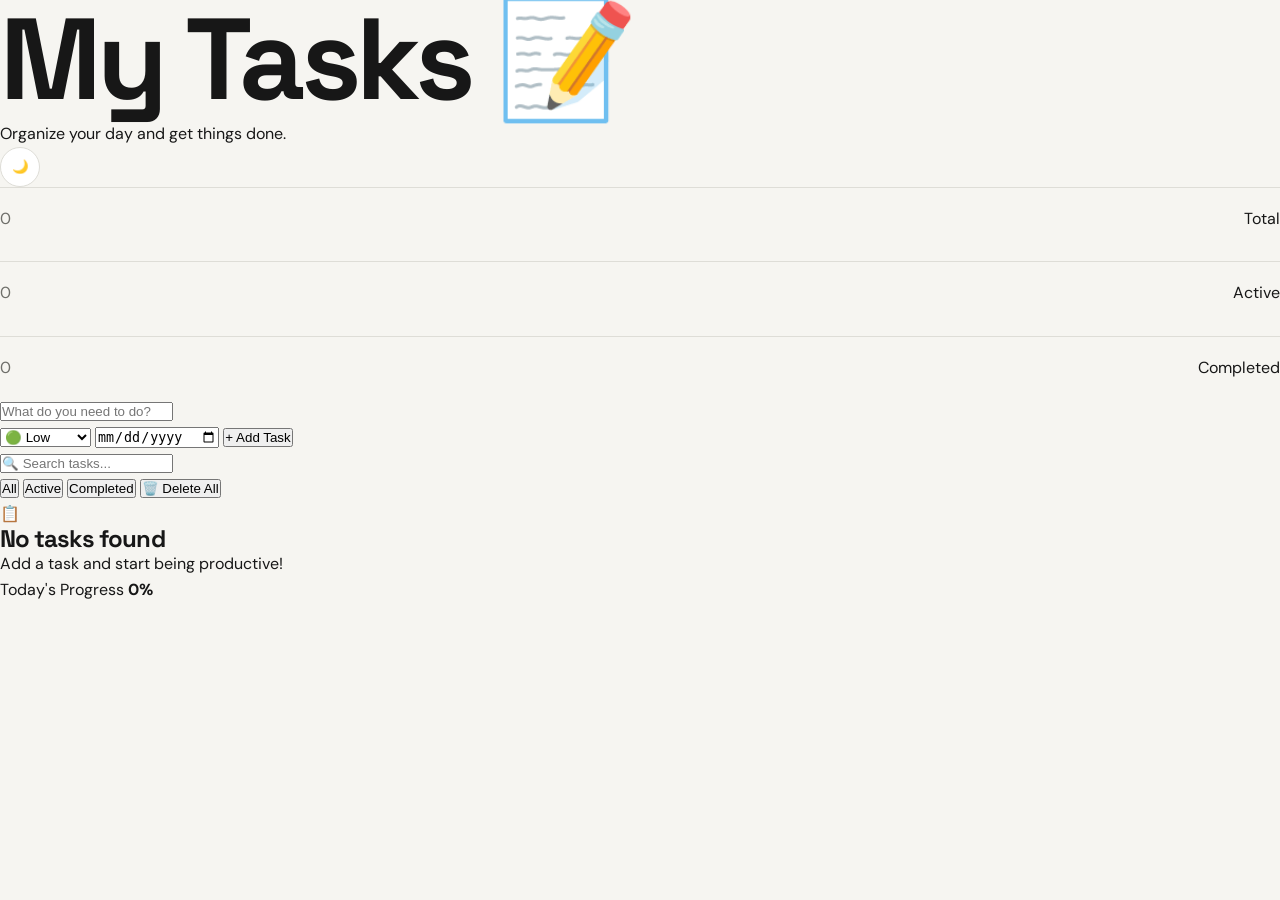
<file: index (2).html>
<!DOCTYPE html>
<html lang="en">
<head>
    <meta charset="UTF-8">
    <meta name="viewport" content="width=device-width, initial-scale=1.0">
    <title>My Todo App</title>

    <link rel="stylesheet" href="style.css">
</head>
<body>

    <div class="app">

        <!-- Header -->
        <header class="header">
            <div>
                <h1>My Tasks 📝</h1>
                <p>Organize your day and get things done.</p>
            </div>

            <button id="themeBtn" class="theme-btn">🌙</button>
        </header>

        <!-- Stats -->
        <section class="stats">
            <div class="stat-card">
                <span id="totalTasks">0</span>
                <p>Total</p>
            </div>

            <div class="stat-card">
                <span id="activeTasks">0</span>
                <p>Active</p>
            </div>

            <div class="stat-card">
                <span id="completedTasks">0</span>
                <p>Completed</p>
            </div>
        </section>

        <!-- Add Task -->
        <section class="task-form">

            <input
                type="text"
                id="taskInput"
                placeholder="What do you need to do?"
            >

            <div class="form-row">

                <select id="priority">
                    <option value="low">🟢 Low</option>
                    <option value="medium">🟡 Medium</option>
                    <option value="high">🔴 High</option>
                </select>

                <input type="date" id="dueDate">

                <button id="addBtn">+ Add Task</button>

            </div>
        </section>

        <!-- Search -->
        <div class="search-box">
            <input
                type="text"
                id="searchInput"
                placeholder="🔍 Search tasks..."
            >
        </div>

        <!-- Filters -->
        <div class="filters">
            <div class="filters">
    <div class="filters">
    <button class="filter active" data-filter="all">All</button>
    <button class="filter" data-filter="active">Active</button>
    <button class="filter" data-filter="completed">Completed</button>

    <button id="deleteAllBtn" class="delete-all">
        🗑️ Delete All
    </button>
</div>

</div>

        </div>

        <!-- Task List -->
        <main id="taskList" class="task-list"></main>

        <!-- Empty State -->
        <div id="emptyState" class="empty-state">
            <div>📋</div>
            <h2>No tasks found</h2>
            <p>Add a task and start being productive!</p>
        </div>

        <!-- Progress -->
        <section class="progress-section">
            <div class="progress-header">
                <span>Today's Progress</span>
                <strong id="progressText">0%</strong>
            </div>

            <div class="progress-bar">
                <div id="progress" class="progress"></div>
            </div>
        </section>

    </div>

    <script src="script.js"></script>
</body>
</html>
</file>
<file: style.css>
@import url('https://fonts.googleapis.com/css2?family=DM+Sans:wght@400;500;600;700&family=Space+Grotesk:wght@500;600;700&display=swap');

:root{
  --bg:#f6f5f1;--surface:#fff;--text:#171717;--muted:#6f6f6a;--line:#deddd7;
  --accent:#c8ff2e;--accent-dark:#9fcf00;--shadow:0 24px 70px rgba(0,0,0,.09);
}
[data-theme="dark"]{
  --bg:#0e0f0d;--surface:#171914;--text:#f4f4ef;--muted:#aaa99f;--line:#30322b;
  --accent:#c8ff2e;--accent-dark:#a6d51e;--shadow:0 24px 70px rgba(0,0,0,.35);
}
*{box-sizing:border-box;margin:0;padding:0}
html{scroll-behavior:smooth}
body{font-family:"DM Sans",sans-serif;background:var(--bg);color:var(--text);line-height:1.6;transition:.25s}
a{color:inherit;text-decoration:none}
.navbar{height:78px;display:flex;align-items:center;justify-content:space-between;padding:0 6%;border-bottom:1px solid var(--line);position:sticky;top:0;z-index:20;background:color-mix(in srgb,var(--bg) 88%,transparent);backdrop-filter:blur(14px)}
.logo{font-family:"Space Grotesk";font-size:1.15rem;font-weight:700;letter-spacing:-.04em}.logo span{color:var(--accent-dark)}
.nav-links{display:flex;align-items:center;gap:25px;font-size:.9rem}.nav-links a{color:var(--muted);transition:.2s}.nav-links a:hover{color:var(--text)}
.theme-btn,.menu-btn{border:1px solid var(--line);background:var(--surface);color:var(--text);width:40px;height:40px;border-radius:50%;cursor:pointer}.menu-btn{display:none}
.section{padding:105px 8%;max-width:1400px;margin:auto}.soft{max-width:none;background:var(--surface)}
.hero{min-height:calc(100vh - 78px);display:grid;grid-template-columns:1.15fr .85fr;align-items:center;gap:70px}
.eyebrow{font-size:.75rem;letter-spacing:.18em;font-weight:700;color:var(--muted);margin-bottom:14px}
h1,h2,h3{font-family:"Space Grotesk";line-height:1.05;letter-spacing:-.04em}h1{font-size:clamp(4rem,9vw,8rem)}h1 span{color:var(--accent-dark)}.hero h2{font-size:clamp(1.3rem,2vw,2rem);margin:15px 0}.hero-copy{max-width:560px;color:var(--muted);font-size:1.05rem}
.hero-actions{display:flex;gap:12px;margin:28px 0}.btn{display:inline-flex;align-items:center;justify-content:center;padding:13px 20px;border-radius:999px;font-weight:700;border:1px solid var(--line);transition:.2s}.btn:hover{transform:translateY(-2px)}.primary{background:var(--accent);color:#10120b;border-color:var(--accent)}.secondary{background:var(--surface)}
.quick-links{display:flex;gap:22px;font-size:.85rem;font-weight:600}.quick-links a{text-decoration:underline;text-underline-offset:5px}
.hero-card{height:520px;position:relative;display:flex;align-items:center;justify-content:center}.photo-placeholder{width:350px;height:430px;border-radius:180px 180px 28px 28px;background:linear-gradient(145deg,#272922,#b8bcaa);display:flex;align-items:center;justify-content:center;text-align:center;color:white;font-family:"Space Grotesk";font-size:2rem;font-weight:700;letter-spacing:.08em;box-shadow:var(--shadow);transform:rotate(3deg)}
.floating-card{position:absolute;background:var(--surface);border:1px solid var(--line);padding:13px 17px;border-radius:14px;box-shadow:var(--shadow);font-size:.8rem}.floating-card b{display:block;font-size:1.2rem}.card-one{top:12%;left:4%}.card-two{top:48%;right:0}.card-three{bottom:8%;left:12%}
.section-heading{margin-bottom:45px}.section-heading h2{font-size:clamp(2.5rem,5vw,5rem)}
.about-grid{display:grid;grid-template-columns:1.3fr .7fr;gap:80px;align-items:center}.about-grid>p{font-size:clamp(1.2rem,2vw,1.8rem);max-width:780px}.stats{display:grid;grid-template-columns:1fr;gap:12px}.stats div{border-top:1px solid var(--line);padding:18px 0;display:flex;justify-content:space-between}.stats strong{font-family:"Space Grotesk";font-size:2rem}.stats span{color:var(--muted)}
.skills-grid{display:grid;grid-template-columns:repeat(4,1fr);gap:15px}.skill-card{padding:30px;border:1px solid var(--line);border-radius:20px;background:var(--bg)}.skill-card span,.tag{font-size:.7rem;color:var(--muted);font-weight:700;letter-spacing:.12em}.skill-card h3{font-size:1.5rem;margin:35px 0 10px}.skill-card p{color:var(--muted);font-size:.9rem;min-height:70px}.bar{height:4px;background:var(--line);margin-top:25px}.bar i{height:100%;display:block;background:var(--accent-dark)}
.projects-grid{display:grid;grid-template-columns:repeat(3,1fr);gap:20px}.project-card{border:1px solid var(--line);border-radius:22px;overflow:hidden;background:var(--surface);transition:.25s}.project-card:hover{transform:translateY(-7px);box-shadow:var(--shadow)}.project-image{height:245px;background:#1d2018;color:white;padding:25px;display:flex;flex-direction:column;justify-content:space-between}.project-image.alt{background:#3b402b}.project-image.third{background:#55574c}.project-image span{font-size:.75rem;opacity:.7}.project-image h3{font-size:2.3rem}.project-content{padding:26px}.project-content h3{font-size:1.45rem;margin:8px 0}.project-content p:not(.tag){color:var(--muted);font-size:.9rem}.project-link{display:inline-block;margin-top:22px;font-weight:700;text-decoration:underline;text-underline-offset:5px}
.timeline{max-width:900px}.timeline-item{display:grid;grid-template-columns:100px 1fr;gap:30px;padding:28px 0;border-top:1px solid var(--line)}.timeline-item>span{color:var(--muted);font-weight:700}.timeline-item h3{font-size:1.35rem;margin-bottom:7px}.timeline-item p{color:var(--muted)}
.contact-section{max-width:none}.contact-grid{display:grid;grid-template-columns:1fr .55fr;gap:80px}.contact-intro{font-size:1.5rem;max-width:650px}.contact-list{margin-top:35px}.contact-list a{display:flex;justify-content:space-between;gap:20px;padding:18px 0;border-top:1px solid var(--line)}.contact-list span{color:var(--muted)}.contact-list b{font-size:.9rem}.cv-box{border:1px solid var(--line);border-radius:24px;padding:35px;background:var(--bg)}.cv-icon{width:55px;height:55px;border-radius:15px;background:var(--accent);color:#111;display:grid;place-items:center;font-weight:800;margin-bottom:50px}.cv-box h3{font-size:2rem}.cv-box p{color:var(--muted);margin:10px 0 25px}.cv-box code{font-size:.8rem}
footer{padding:45px 8%;border-top:1px solid var(--line);display:grid;grid-template-columns:1fr auto;gap:20px}footer p{color:var(--muted);font-size:.8rem;margin-top:6px}.footer-links{display:flex;gap:20px;font-weight:600;font-size:.85rem}.copyright{grid-column:1/-1;padding-top:20px;border-top:1px solid var(--line)}
@media(max-width:900px){.nav-links{gap:13px}.hero{grid-template-columns:1fr}.hero-card{height:450px}.skills-grid{grid-template-columns:1fr 1fr}.projects-grid{grid-template-columns:1fr 1fr}.about-grid,.contact-grid{grid-template-columns:1fr;gap:40px}}
@media(max-width:650px){.navbar{padding:0 5%}.menu-btn{display:block}.nav-links{position:absolute;display:none;top:78px;left:0;right:0;padding:22px 5%;background:var(--surface);border-bottom:1px solid var(--line);flex-direction:column;align-items:flex-start}.nav-links.open{display:flex}.section{padding:75px 6%}.hero{gap:25px}.hero-card{height:380px}.photo-placeholder{width:250px;height:310px;font-size:1.4rem}.floating-card{transform:scale(.85)}.skills-grid,.projects-grid{grid-template-columns:1fr}.timeline-item{grid-template-columns:70px 1fr;gap:15px}.contact-list a{flex-direction:column;gap:5px}footer{grid-template-columns:1fr}.footer-links{flex-wrap:wrap}.copyright{grid-column:auto}}

.profile-photo{width:100%;height:100%;min-height:460px;object-fit:cover;border-radius:24px;display:block}
@media (max-width: 760px){.profile-photo{min-height:360px}}

.project-image.watch-project{padding:0;background:#10151a;overflow:hidden}
.project-image.watch-project img{width:100%;height:100%;object-fit:cover;object-position:top center;display:block}
</file>
